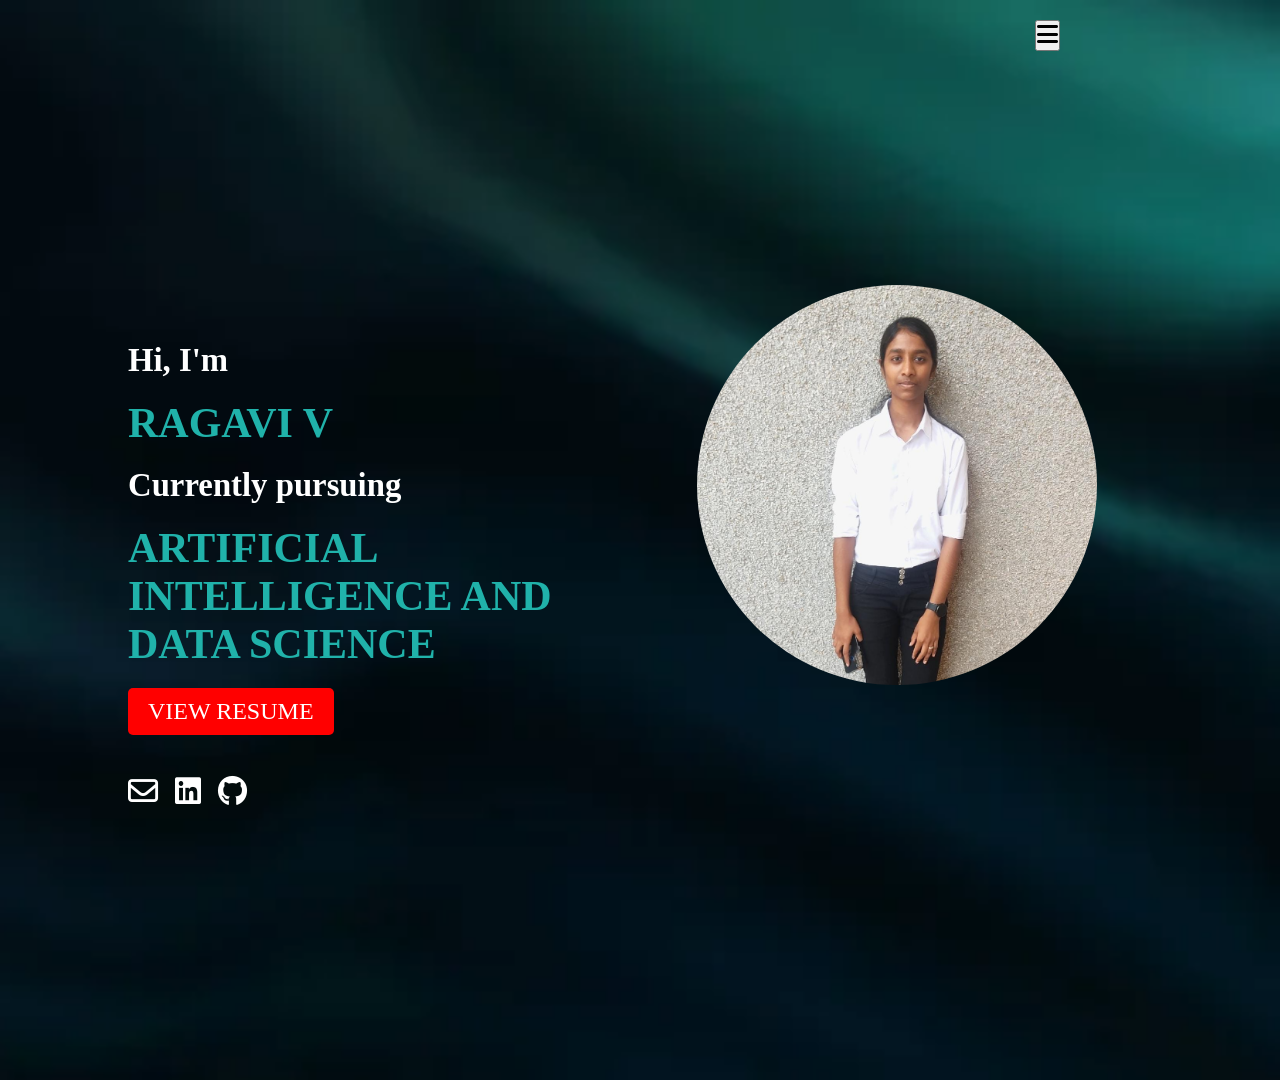
<file: index.html>
<!DOCTYPE html>
<html lang="en">
<head>
    <meta charset="UTF-8">
    <meta http-equiv="X-UA-Compatible" content="IE=edge">
    <meta name="viewport" content="width=device-width, initial-scale=1.0">
    <title>Portfolio</title>
    <!-- Link to Font Awesome CSS -->
    <link rel="stylesheet" href="https://cdnjs.cloudflare.com/ajax/libs/font-awesome/6.0.0-beta3/css/all.min.css">
    <!-- Link to your custom stylesheet -->
    <link rel="stylesheet" href="stylesheet.css">
</head>
<body>
    <header class="header">
        <div class="spacer"></div>
        <nav class="navbar">
            <div class="dropdown">
                <button class="dropbtn">
                    <i class="fas fa-bars"></i> <!-- Menu icon -->
                </button>
                <div class="dropdown-content">
                    <a href="index.html">HOME</a>
                       <a href="ABOUT.html">ABOUT</a>
                       <a href="EDUCATION.html">EDUCATION</a>
                       <a href="INTERNSHIP.html">INTERNSHIP</a>
                       <a href="SKILLS.html">SKILLS</a>
                       <a href="PROJECTS.html">PROJECTS</a>
                       <a href="CERTIFICATIONS.html">CERTIFICATIONS</a>
                       <a href="CONTACT.html">CONTACT</a>
              
                </div>
            </div>
        </nav>
    </header>
    <section class="home">
        <div class="home-content">
            <div class="text-content">
                <h3>Hi, I'm</h3>
                <div class="spacer"></div>
                <h1 class="blue-text">RAGAVI V</h1>
                <div class="spacer"></div>
                <h3>  Currently pursuing </h3>
                <div class="spacer"></div>
                <h1 class="blue-text">ARTIFICIAL INTELLIGENCE AND DATA SCIENCE</h1>
                <div class="spacer"></div>
                <a href="RAGAVI V .pdf"><button class="explore-cv-button">VIEW RESUME</button></a>
                <div class="spacer"></div>
                <div class="social-icons">
                    <a href="https://mail.google.com" class="gmail"><i class="far fa-envelope"></i></a>
                    
                    <a href="https://www.linkedin.com/in/ragavi-v-731414226/" class="linkedin"><i class="fab fa-linkedin"></i></a>
                    <a href="https://github.com/ragavi242004" class="github"><i class="fab fa-github"></i></a>
                </div>
            </div>
            <div class="photo-container">
                <div class="circle-frame">
                    <img src="resumephoto7.jpeg" alt="Your Photo" class="profile-photo">
                </div>
            </div>
        </div>
    </section>
    <!-- Link to your custom JavaScript file -->
    <script src="script.js"></script>
</body>
</html>
</file>
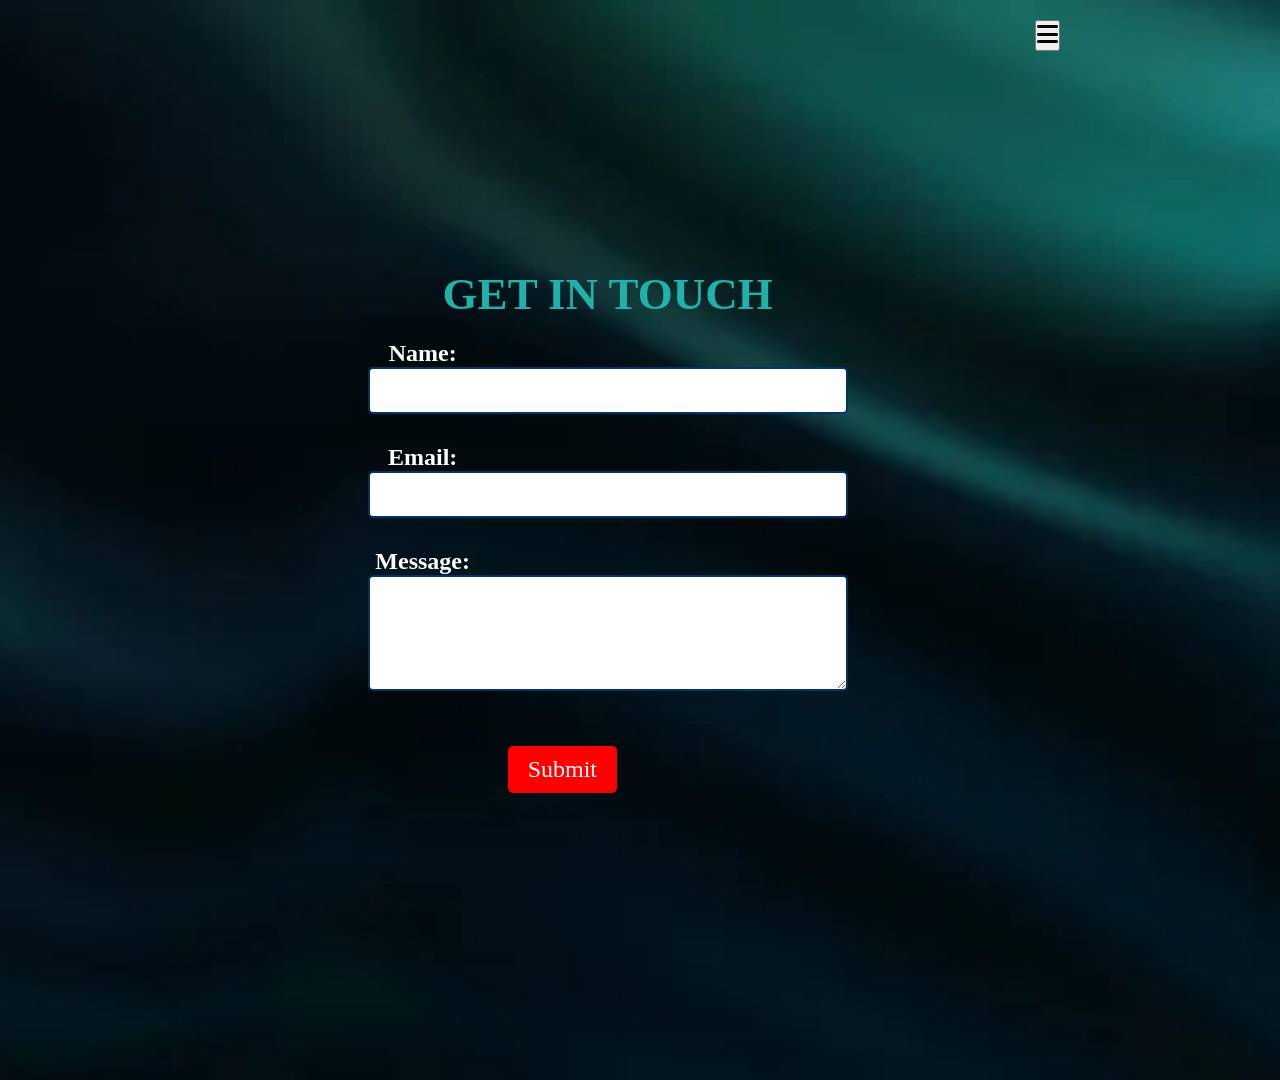
<file: CONTACT.html>
<!DOCTYPE html>
<html lang="en">
<head>
    <meta charset="UTF-8">
    <meta http-equiv="X-UA-Compatible" content="IE=edge">
    <meta name="viewport" content="width=device-width, initial-scale=1.0">
    <title>Contact</title>
    <!-- Link to Font Awesome CSS -->
    <link rel="stylesheet" href="https://cdnjs.cloudflare.com/ajax/libs/font-awesome/6.0.0-beta3/css/all.min.css">
    <!-- Link to your custom stylesheet -->
    <link rel="stylesheet" href="stylesheet.css">
    <style>
        body {
           
            background-size: cover;
            color: #000; /* Black color */
            font-size: 18px; /* Set font size */
        }

        h1 {
            color: lightseagreen; /* Dark blue color */
            font-size: 45px; /* Font size 45 */
            text-align: center; /* Center align the heading */
            margin-bottom: 20px; /* Add some bottom margin */
            margin-top: -90px; /* Adjust vertical alignment */
            opacity: 0; /* Hide initially */
            animation: slideInHeading 0.5s ease forwards; /* Add animation */
        }

        .input-field {
            margin-bottom: 30px; /* Add some bottom margin */
            opacity: 0; /* Hide initially */
            animation: slideInInput 0.5s ease forwards; /* Add animation */
            text-align: center; /* Center align the input field */
        }

        .input-field label {
            font-size: 24px; /* Set font size */
            font-weight: bold; /* Make the label bold */
            color: white; /* Dark blue color */
            margin-top: -20px; /* Adjust vertical alignment */
            margin-left: -370px; /* Move the label to the right */
        }

        .input-field input, .input-field textarea {
            width: 50%; /* Set input width to 100% */
            padding: 10px; /* Add some padding */
            font-size: 20px; /* Set font size */
            border: 2px solid #003366; /* Dark blue color */
            border-radius: 5px;
            margin: 0 auto; /* Center align the input field */
        }

        .submit-button {
            background-color: #FF0000; /* Red color */
            color: #FFFFFF; /* White color */
            font-size: 24px; /* Set font size */
            padding: 10px 20px; /* Add padding */
            border: none; /* Remove border */
            border-radius: 5px;
            cursor: pointer; /* Add pointer cursor on hover */
            margin-top: 20px; /* Add some top margin */
            margin-left: calc(50% - 100px); /* Center align the button */
            opacity: 0; /* Hide initially */
            margin-right: 950px; 
            animation: slideInButton 0.5s ease forwards; /* Add animation */
        }

        .submit-button:hover {
            background-color: #CC0000; /* Darker shade of red on hover */
        }

        @keyframes slideInHeading {
            from {
                opacity: 0;
                transform: translateY(-50px);
            }
            to {
                opacity: 1;
                transform: translateY(0);
            }
        }

        @keyframes slideInInput {
            from {
                opacity: 0;
                transform: translateY(-50px);
            }
            to {
                opacity: 1;
                transform: translateY(0);
            }
        }

        @keyframes slideInButton {
            from {
                opacity: 0;
                transform: translateY(-50px);
            }
            to {
                opacity: 1;
                transform: translateY(0);
            }
        }
    </style>
</head>
<body>
    <header class="header">
        <div class="spacer"></div>
       
        <nav class="navbar">
            <div class="dropdown">
                <button class="dropbtn">
                    <i class="fas fa-bars"></i> <!-- Menu icon -->
                </button>
                <div class="dropdown-content">
                    <a href="index.html">HOME</a>
                    <a href="ABOUT.html">ABOUT</a>
                    <a href="EDUCATION.html">EDUCATION</a>
                    <a href="INTERNSHIP.html">INTERNSHIP</a>
                    <a href="SKILLS.html">SKILLS</a>
                    <a href="PROJECTS.html">PROJECTS</a>
                    <a href="CERTIFICATIONS.html">CERTIFICATIONS</a>
                    <a href="CONTACT.html">CONTACT</a>
                </div>
            </div>
        </nav>
    </header>
    <section class="home">
        <div class="container">
            <h1>GET IN TOUCH</h1>
            <form action="submit_form.php" method="POST" style="text-align: center;"> <!-- Center align the form -->
                <div class="input-field" style="animation-delay: 0.5s;"> <!-- Delay first input field animation -->
                    <label for="name">Name:</label><br>
                    <input type="text" id="name" name="name">
                </div>
                <div class="input-field" style="animation-delay: 1s;"> <!-- Delay second input field animation -->
                    <label for="email">Email:</label><br>
                    <input type="email" id="email" name="email">
                </div>
                <div class="input-field" style="animation-delay: 1.5s;"> <!-- Delay third input field animation -->
                    <label for="message">Message:</label><br>
                    <textarea id="message" name="message" rows="4"></textarea>
                </div>
                <button type="submit" class="submit-button" style="animation-delay: 2s;">Submit</button> <!-- Delay button animation -->
            </form>
        </div>
    </section>
    <!-- Link to your custom JavaScript file -->
    <script src="script.js"></script>
</body>
</html>
</file>
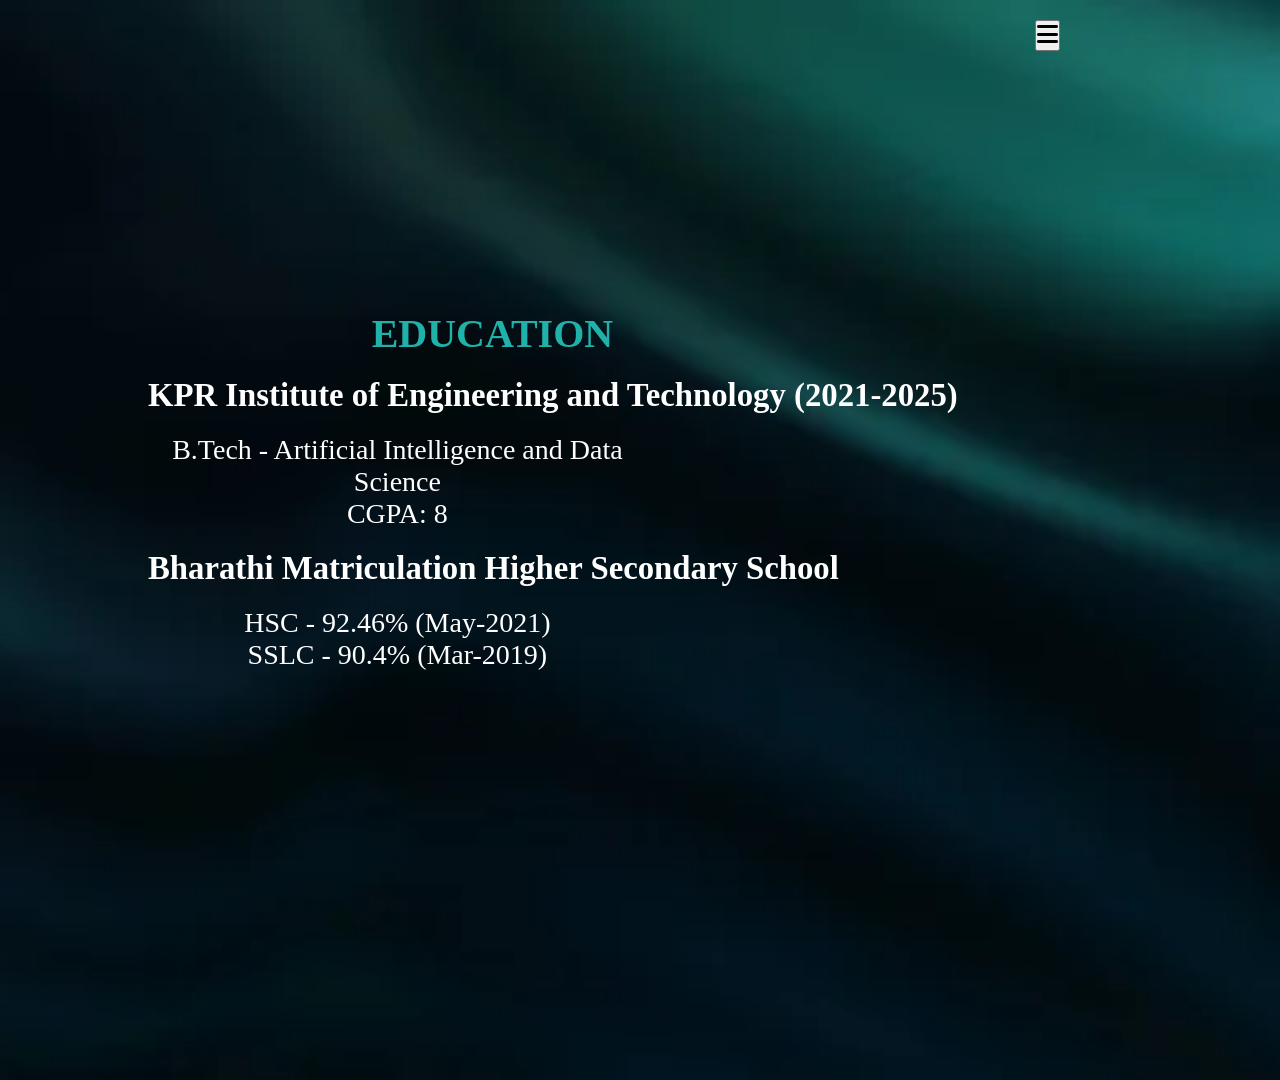
<file: EDUCATION.html>
<!DOCTYPE html>
<html lang="en">
<head>
    <meta charset="UTF-8">
    <meta http-equiv="X-UA-Compatible" content="IE=edge">
    <meta name="viewport" content="width=device-width, initial-scale=1.0">
    <title>Education</title>
    <!-- Link to Font Awesome CSS -->
    <link rel="stylesheet" href="https://cdnjs.cloudflare.com/ajax/libs/font-awesome/6.0.0-beta3/css/all.min.css">
    <!-- Link to your custom stylesheet -->
    <link rel="stylesheet" href="stylesheet.css">
    <style>
        body {
            background-color: #f0f0f0;
            font-family: Arial, sans-serif;
            color: #333;
            padding: 0;
            margin: 0;
        }
        
        .container {
            max-width: 800px;
            margin: 0 auto;
            padding: 20px;
        }

        .education-title {
            color: lightseagreen; /* Dark blue color */
            text-align: center; /* Center align the text */
            font-size: 40px; /* Adjust font size */
            margin-bottom: 0px; /* Change this value to adjust the space below the education title */
            margin-top: -150px; /* Change this value to adjust the space above the education title */
            margin-right: -190px; 
        }
        
        .education-item {
            margin-bottom: 20px;
        }
        
        .education-item h3 {
            color: white; /* Black color */
            text-align: left;
            font-weight: bold; /* Make the title bold */
            margin-bottom: 20px;
            margin-right: -550px;
            white-space: nowrap; /* Prevent line break */
        }
        
        .education-item p {
            text-align: center;
          
            margin: 0px 0;
            color: white; /* Black color */
        }

        .education-item:last-child {
            margin-bottom: 0; /* Remove margin from last education item */
            
        }
    </style>
</head>
<body>
    <header class="header">
        <div class="spacer"></div>
       
        <nav class="navbar">
            <div class="dropdown">
                <button class="dropbtn">
                    <i class="fas fa-bars"></i> <!-- Menu icon -->
                </button>
                <div class="dropdown-content">
                    <a href="index.html">HOME</a>
                    <a href="ABOUT.html">ABOUT</a>
                       <a href="EDUCATION.html">EDUCATION</a>
                       <a href="INTERNSHIP.html">INTERNSHIP</a>
                       <a href="SKILLS.html">SKILLS</a>
                       <a href="PROJECTS.html">PROJECTS</a>
                       <a href="CERTIFICATIONS.html">CERTIFICATIONS</a>
                       <a href="CONTACT.html">CONTACT</a>
              
                </div>
            </div>
        </nav>
    </header>
    <section class="home">
        <div class="home-content">
            <div class="text-container">
                <div class="text-content">
                    <h1 class="education-title">EDUCATION</h1>
                    <div class="container">
                        <div class="education-item">
                            <h3>KPR Institute of Engineering and Technology (2021-2025)</h3>
                           
                            <p>B.Tech - Artificial Intelligence and Data Science</p>
                            <p>CGPA: 8</p>
                        </div>
                        <div class="education-item">
                            <h3>Bharathi Matriculation Higher Secondary School</h3>
                            <p>HSC - 92.46% (May-2021)</p>
                            <p>SSLC - 90.4% (Mar-2019)</p>
                        </div>
                    </div>
                </div>
            </div>
            <div class="photo-container">
            </div>
        </div>
    </section>
    <!-- Link to your custom JavaScript file -->
    <script src="script.js"></script>
</body>
</html>
</file>
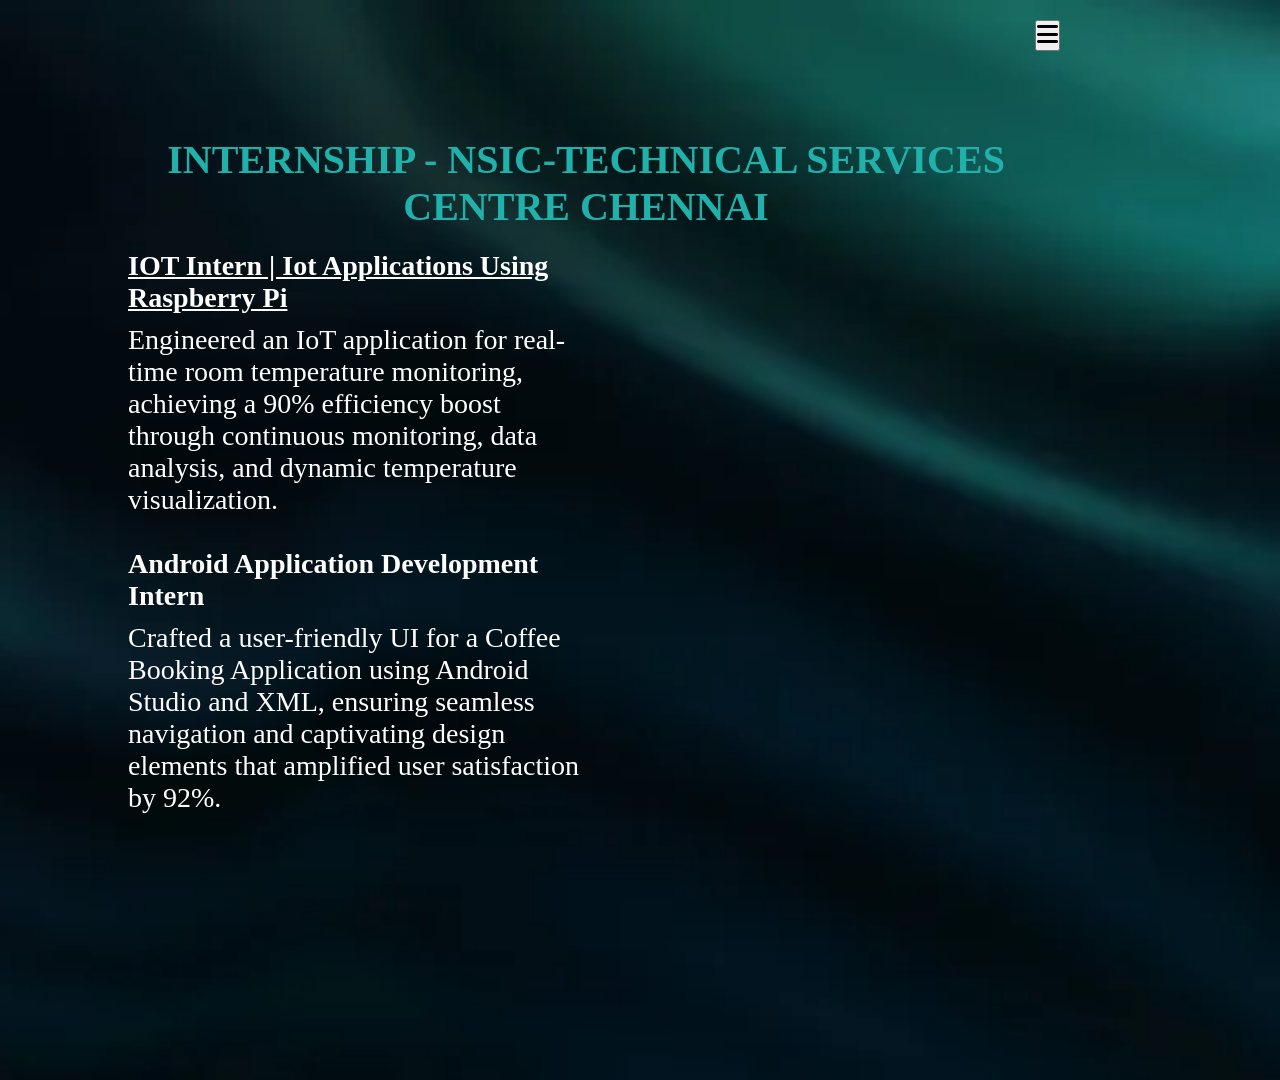
<file: INTERNSHIP.html>
<!DOCTYPE html>
<html lang="en">
<head>
    <meta charset="UTF-8">
    <meta http-equiv="X-UA-Compatible" content="IE=edge">
    <meta name="viewport" content="width=device-width, initial-scale=1.0">
    <title>About</title>
    <!-- Link to Font Awesome CSS -->
    <link rel="stylesheet" href="https://cdnjs.cloudflare.com/ajax/libs/font-awesome/6.0.0-beta3/css/all.min.css">
    <!-- Link to your custom stylesheet -->
    <link rel="stylesheet" href="stylesheet.css">
    <style>
        body {
            
            background-size: cover;
            color: #000; /* Black color */
            font-size: 18px; /* Set font size */
        }

        h3 {
            font-size: inherit; /* Inherit font size from body */
        }

        .text-container {
            max-width: 750px; /* Adjust as needed */
            margin: 0 auto; /* Center align the container */
            padding: 0 0px; /* Add padding to the container */
            margin-right: 250px; /* Move the text slightly to the left */
            margin-top: -100px; /* Adjust this value to move the text up */
        }

        .about-text {
            text-align: center; /* Center align the text */
            font-size: 40px; /* Adjust font size */
            margin-bottom: 20px;
            margin-top: -100px; /* Add some bottom margin */
        }

        /* Add margin-top to the <p> tag */
        .text-content p {
            margin-top: 10px; /* Adjust as needed */
        }

        /* Style for link */
        .about-text a {
            color: white; /* Black color */
            text-decoration: none; /* Remove underline */
        }

        /* Change color of link on hover */
        .about-text a:hover {
            color: red; /* Red color on hover */
        }

        /* Dark blue color for internship text */
        .internship-text {
            color: lightseagreen; /* Dark blue color */
            text-align:center; 
            margin-right: -450px;       }

        /* Black color for Iot Applications text */
        .iot-text {
            color: white; /* Black color */
            
        }
    </style>
</head>
<body>
    <header class="header">
        <div class="spacer"></div>
       
        <nav class="navbar">
            <div class="dropdown">
                <button class="dropbtn">
                    <i class="fas fa-bars"></i> <!-- Menu icon -->
                </button>
                <div class="dropdown-content">
                    <a href="index.html">HOME</a>
                    <a href="ABOUT.html">ABOUT</a>
                       <a href="EDUCATION.html">EDUCATION</a>
                       <a href="INTERNSHIP.html">INTERNSHIP</a>
                       <a href="SKILLS.html">SKILLS</a>
                       <a href="PROJECTS.html">PROJECTS</a>
                       <a href="CERTIFICATIONS.html">CERTIFICATIONS</a>
                       <a href="CONTACT.html">CONTACT</a>
              
                </div>
            </div>
        </nav>
    </header>
    <section class="home">
        <div class="home-content">
            
            <div class="text-container">
                
                <div class="text-content">
                    <h1 class="about-text internship-text" >INTERNSHIP - NSIC-TECHNICAL SERVICES CENTRE CHENNAI</h1>
                    <h3><a href="https://thingspeak.com/channels/public?username=mwa0000030440870" target="_blank" style="color: white;">IOT Intern | Iot Applications Using Raspberry Pi</a></h3>
                    <p>Engineered an IoT application for real-time room temperature monitoring,
achieving a 90% efficiency boost through continuous monitoring, data
analysis, and dynamic temperature visualization.
                        </p><br>
                    <h3>Android Application Development Intern</h3>
                    <p style="margin-top: 10px;">Crafted a user-friendly UI for a Coffee Booking Application using Android
Studio and XML, ensuring seamless navigation and captivating design
elements that amplified user satisfaction by 92%.
</p>
                </div>
            </div>
            <div class="photo-container">
            </div>
        </div>
    </section>
    <!-- Link to your custom JavaScript file -->
    <script src="script.js"></script>
</body>
</html>
</file>
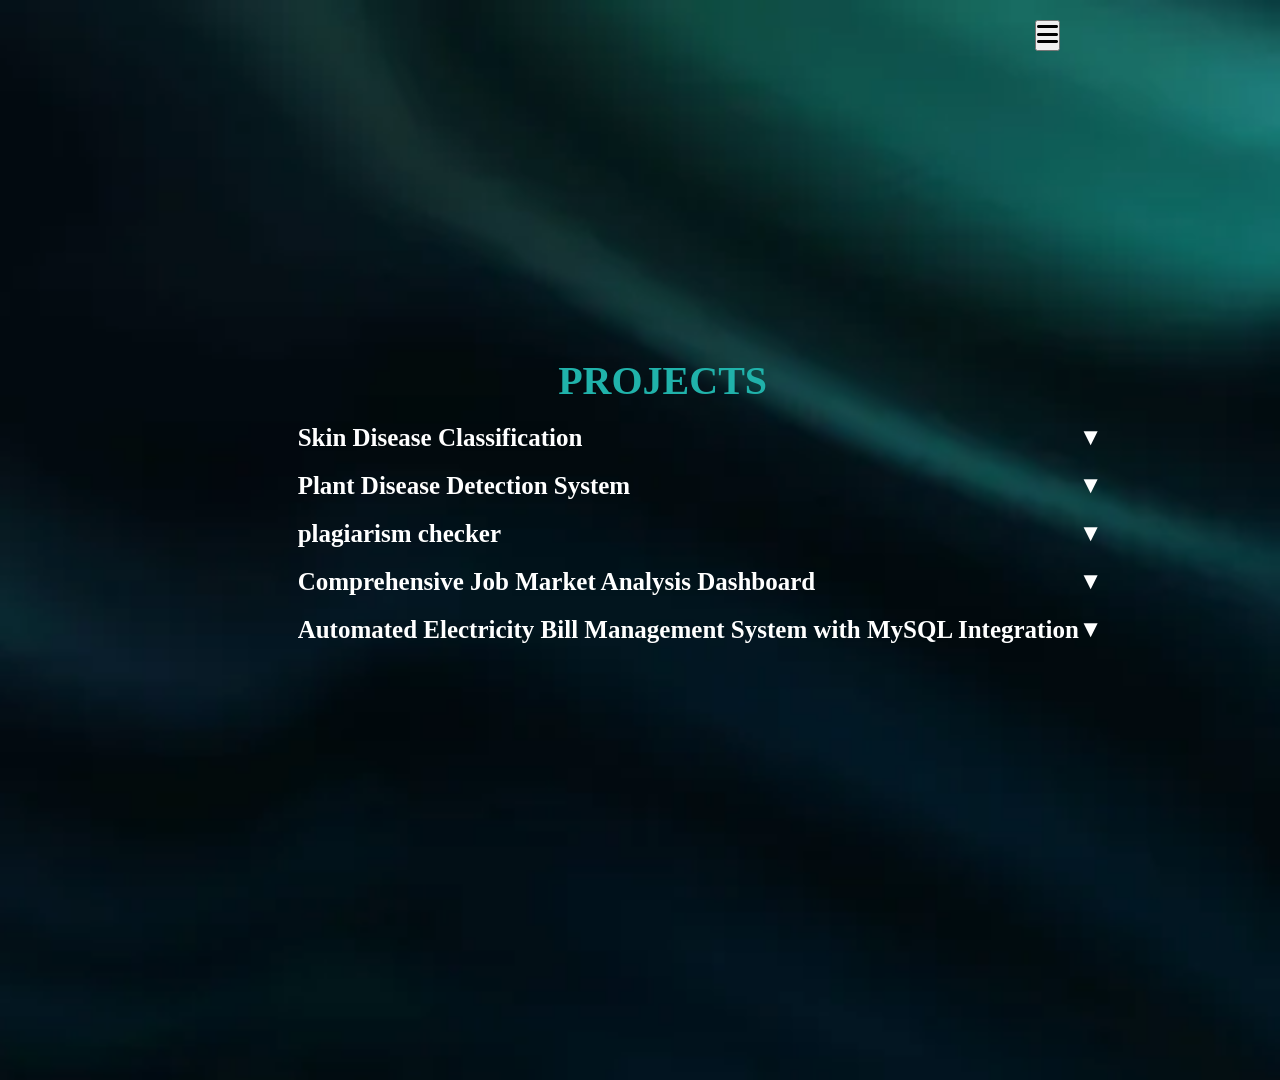
<file: PROJECTS.html>
<!DOCTYPE html>
<html lang="en">
<head>
    <meta charset="UTF-8">
    <meta http-equiv="X-UA-Compatible" content="IE=edge">
    <meta name="viewport" content="width=device-width, initial-scale=1.0">
    <title>Projects</title>
    <!-- Link to Font Awesome CSS -->
    <link rel="stylesheet" href="https://cdnjs.cloudflare.com/ajax/libs/font-awesome/6.0.0-beta3/css/all.min.css">
    <!-- Link to your custom stylesheet -->
    <link rel="stylesheet" href="stylesheet.css">
    <style>
        body {
            
            background-size: cover;
            color: #000; /* Black color */
            font-size: 18px; /* Set font size */
        }

        .container {
            max-width: 800px;
            margin: 0 auto;
            padding: 20px;
            
        }

        .project {
            margin-top: 20px;
            font-size: 45px;
            margin-right: -250px;
           
        }

        .project-title {
            color: white; /* Black color */
            font-size: 25px;
            margin-bottom: 20px; /* Added margin-bottom */
            display: flex;
            justify-content: space-between; /* Align button to the right */
            align-items: center; /* Center-align vertically */
            margin-right: -100px; /* Move project titles to the left */
        }

        .project-description {
            display: none; /* Hide project descriptions by default */
            margin-bottom: 0px;
            font-size: 25px;
            max-width: 700px;
            color: lightgray;
            margin-right: -100px;
        }

        .about-text {
            color: lightseagreen; /* Dark blue color */
            font-size: 40px;
            margin-top: -130px;
            margin-right: -250px;
            text-align: center; /* Center align the projects heading */
        }

        .view-button {
            color: white; /* Dark blue color */
            font-size: 24px;
            cursor: pointer;
            margin-right:25px;
            
        }
    </style>
</head>
<body>
    <header class="header">
        <div class="spacer"></div>
        <nav class="navbar">
            <div class="dropdown">
                <button class="dropbtn">
                    <i class="fas fa-bars"></i> <!-- Menu icon -->
                </button>
                <div class="dropdown-content">
                    <a href="index.html">HOME</a>
                    <a href="ABOUT.html">ABOUT</a>
                    <a href="EDUCATION.html">EDUCATION</a>
                    <a href="INTERNSHIP.html">INTERNSHIP</a>
                    <a href="SKILLS.html">SKILLS</a>
                    <a href="PROJECTS.html">PROJECTS</a>
                    <a href="CERTIFICATIONS.html">CERTIFICATIONS</a>
                    <a href="CONTACT.html">CONTACT</a>
                </div>
            </div>
        </nav>
    </header>
    <section class="home">
        <div class="home-content">
            <div class="container">
                <h1 class="about-text">PROJECTS</h1>
                <div class="project">
                    <h3 class="project-title">Skin Disease Classification
                        <span class="view-button" onclick="toggleDescription(1)">&#9660;</span></h3>
                    <p class="project-description">Utilized a convolutional neural network (CNN) architecture with the Sequential API in Keras to
                        effectively capture intricate patterns in dermatology images, enhancing the accuracy of skin
                        disease classification.<br><br>
                        Achieved high performance on the classification task, validated by rigorous testing on a separate
                        dataset,thereby demonstrating the model's potential in aiding early diagnosis and treatment
                        recommendations for various skin conditions.
                        .</p>
                </div>
                <div class="project">
                    <h3 class="project-title">Plant Disease Detection System
                        <span class="view-button" onclick="toggleDescription(2)">&#9660;</span></h3>
                    <p class="project-description">Integrated pre-trained Convolutional Neural Networks (CNNs) for image classification tasks,
                        specifically tailored for analyzing and classifying plant diseases based on visual features
                        extracted from images.<br><br>
                        Developed a user-friendly interface enabling users to upload plant images for automated disease
                        diagnosis.
                        </p>
                </div>
                <div class="project">
                    <h3 class="project-title">plagiarism checker<span class="view-button" onclick="toggleDescription(3)">&#9660;</span></h3>
                    <p class="project-description">Designed a robust plagiarism checker tool using Python and Natural Language Processing (NLP)
                        techniques to compare input text against an extensive database of documents.<br><br>
                        Utilized advanced algorithms, including cosine similarity and fingerprinting, to detect and
                        highlight matching or similar phrases.<br><br>

                        Key features include an intuitive interface built with Flask for easy text submission, real-time
                        comparison results, and user-friendly reports that facilitate quick and accurate evaluation of
                        text originality.
                        </p>
                </div>
                <div class="project">
                    <h3 class="project-title">Comprehensive Job Market Analysis Dashboard
<span class="view-button" onclick="toggleDescription(4)">&#9660;</span></h3>
                    <p class="project-description">Imported and integrated job market data from various sources using Power BI’s data connectors.
                        Cleaned and transformed the data with Power Query Editor for accuracy and consistency.<br><br>
                        Created interactive dashboards with visualizations like bar charts, line graphs, pie charts, and
                        maps. Displayed key metrics and implemented slicers and filters for dynamic exploration by
                        industry, location, job type, and company size.
                        </p>
                </div>
                <div class="project">
                    <h3 class="project-title">Automated Electricity Bill Management System with MySQL Integration
                        <span class="view-button" onclick="toggleDescription(5)">&#9660;</span></h3>
                    <p class="project-description">Utilized MySQL to design and implement a relational database for storing consumer records,
                        billing details, payment history, and consumption data.<br><br>
                        Implemented automated billing processes to calculate electricity bills based on consumption
                        data.
                        </p>
                </div>
            </div>
        </div>
    </section>
    <script>
        function toggleDescription(projectNum) {
            var description = document.querySelectorAll(".project-description")[projectNum - 1];
            if (description.style.display === "none") {
                description.style.display = "block";
            } else {
                description.style.display = "none";
            }
        }
    </script>
</body>
</html>
</file>
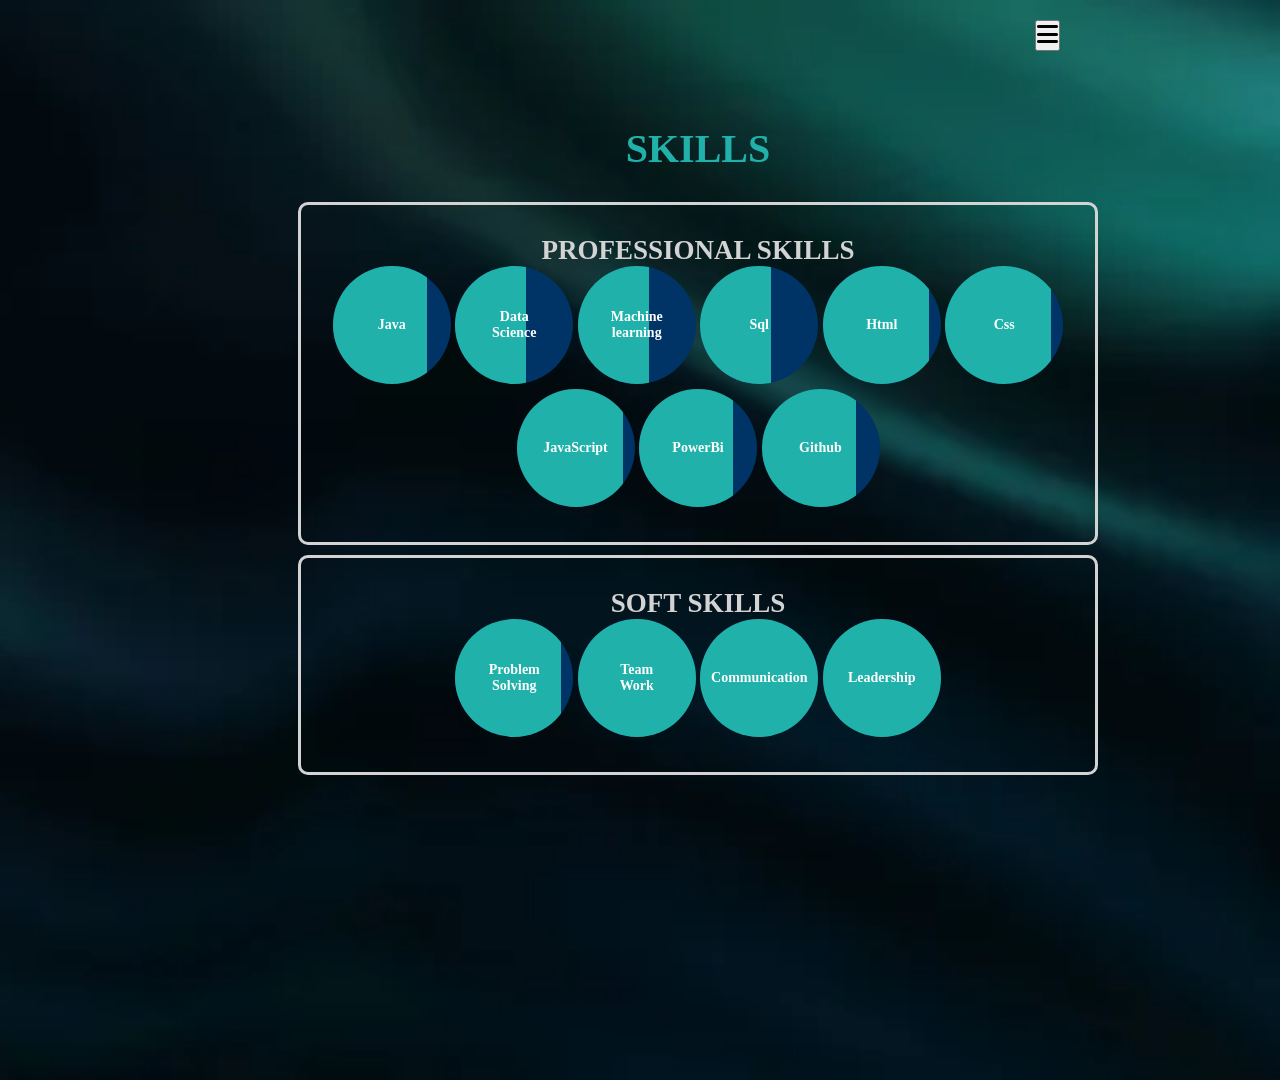
<file: SKILLS.html>
<!DOCTYPE html>
<html lang="en">
<head>
    <meta charset="UTF-8">
    <meta http-equiv="X-UA-Compatible" content="IE=edge">
    <meta name="viewport" content="width=device-width, initial-scale=1.0">
    <title>Skills</title>
    <!-- Link to Font Awesome CSS -->
    <link rel="stylesheet" href="https://cdnjs.cloudflare.com/ajax/libs/font-awesome/6.0.0-beta3/css/all.min.css">
    <!-- Link to your custom stylesheet -->
    <link rel="stylesheet" href="stylesheet.css">
    <style>
        body {
            
            background-size: cover;
            color: lightgrey; /* Black color */
            font-size: 18px; /* Set font size */
        }

        .container {
            display: flex;
            flex-direction: column;
            justify-content: left; /* Align items to the left */
            align-items: center;
            height: 100vh;
        }
        

        .skills-text {
            color: lightseagreen; /* Dark blue color */
            font-size: 40px;
            margin-left: 170px; 
            margin-bottom: 20px;
        }

        .box {
            width: 800px;
            padding: 30px;
            border: 3px solid lightgray; /* Dark blue color */
            border-radius: 10px;
            text-align: center;
            margin-left: 170px; 
            margin-top: 10px; /* Adjust this value to move the box upwards */
        }

        .circle {
            display: inline-block;
            width: 118px; /* Adjust circle size */
            height: 118px; /* Adjust circle size */
            background-color: #003366; /* Dark blue color */
            border-radius: 50%;
            margin: 0px; /* Adjust spacing between circles */
            position: relative;
            overflow: hidden;
        }

        .circle-fill {
            position: absolute;
            width: 0; /* Initial width set to 0 for animation */
            height: 100%;
            background-color:lightseagreen; /* Red color */
            animation: fillAnimation 2s ease forwards;
        }

        @keyframes fillAnimation {
            from { width: 0; }
        }

        .circle-text {
            position: absolute;
            top: 50%;
            left: 50%;
            transform: translate(-50%, -50%);
            color: white; /* White color */
            font-size: 14px;
            text-align: center;
            z-index: 2;
        }

        .circle-text span {
            font-weight: bold;
            color: white; /* White color */
        }

        .box:last-child {
            margin-bottom: 0; /* Remove margin from last box */
        }

        .sub-box {
            width: calc(25% - 20px); /* Adjust box width */
            padding: 10px;
            border: 1px solid #003366; /* Dark blue color */
            border-radius: 5px;
            margin: 10px;
        }
    </style>
</head>
<body>
    <header class="header">
        <div class="spacer"></div>
        <nav class="navbar">
            <div class="dropdown">
                <button class="dropbtn">
                    <i class="fas fa-bars"></i> <!-- Menu icon -->
                </button>
                <div class="dropdown-content">
                    <a href="index.html">HOME</a>
                    <a href="ABOUT.html">ABOUT</a>
                       <a href="EDUCATION.html">EDUCATION</a>
                       <a href="INTERNSHIP.html">INTERNSHIP</a>
                       <a href="SKILLS.html">SKILLS</a>
                       <a href="PROJECTS.html">PROJECTS</a>
                       <a href="CERTIFICATIONS.html">CERTIFICATIONS</a>
                       <a href="CONTACT.html">CONTACT</a>
              
                </div>
            </div>
        </nav>
    </header>
    <section class="home">
        <div class="home-content">
            <div class="container">
                <h1 class="skills-text">SKILLS</h1>
                <div class="box">
                    <h2>PROFESSIONAL SKILLS</h2>
                    <div class="circle">
                        <div class="circle-fill" style="width: 80%;"></div>
                        <div class="circle-text">
                            <span>Java</span>
                        </div>
                    </div>
                    <div class="circle">
                        <div class="circle-fill" style="width: 60%;"></div>
                        <div class="circle-text">
                            <span>Data Science </span>
                        </div>
                    </div>
                    <div class="circle">
                        <div class="circle-fill" style="width: 60%;"></div>
                        <div class="circle-text">
                            <span>Machine learning </span>
                        </div>
                        
                    </div>
                    <div class="circle">
                        <div class="circle-fill" style="width: 60%;"></div>
                        <div class="circle-text">
                            <span>Sql</span>
                        </div>
                        
                    </div>
                    <div class="circle">
                        <div class="circle-fill" style="width: 90%;"></div>
                        <div class="circle-text">
                            <span>Html</span>
                        </div>
                    </div>
                    <div class="circle">
                        <div class="circle-fill" style="width: 90%;"></div>
                        <div class="circle-text">
                            <span>Css</span>
                        </div>
                    </div>
                    <div class="circle">
                        <div class="circle-fill" style="width: 90%;"></div>
                        <div class="circle-text">
                            <span>JavaScript</span>
                        </div>
                    </div>
                    <div class="circle">
                        <div class="circle-fill" style="width: 80%;"></div>
                        <div class="circle-text">
                            <span>PowerBi</span>
                        </div>
                    </div>
                    <div class="circle">
                        <div class="circle-fill" style="width: 80%;"></div>
                        <div class="circle-text">
                            <span>Github</span>
                        </div>
                    </div>
                </div>
                <div class="box">
                    <h2>SOFT SKILLS</h2>
                    <div class="circle">
                        <div class="circle-fill" style="width: 90%;"></div>
                        <div class="circle-text">
                            <span>Problem Solving</span>
                        </div>
                    </div>
                    <div class="circle">
                        <div class="circle-fill" style="width: 100%;"></div>
                        <div class="circle-text">
                            <span>Team Work</span>
                        </div>
                    </div>
                    <div class="circle">
                        <div class="circle-fill" style="width: 100%;"></div>
                        <div class="circle-text">
                            <span>Communication</span>
                        </div>
                    </div>
                    <div class="circle">
                        <div class="circle-fill" style="width: 100%;"></div>
                        <div class="circle-text">
                            <span>Leadership</span>
                        </div>
                    </div>
                </div>
            </div>
        </div>
    </section>
    <!-- Link to your custom JavaScript file -->
    <script src="script.js"></script>
</body>
</html>
</file>
<file: stylesheet.css>
/* Reset CSS */
* {
    margin: 0;
    padding: 0;
    box-sizing: border-box;
    font-family: 'Times New Roman', Times, serif; /* Apply Times New Roman font */
}

/* Body Styles */
body {
    color: #000000; /* Set default text color to black */
    overflow-x: hidden; /* Hide horizontal scrollbar */
    font-size: 18px;
    font-family: "Vibur", sans-serif;
    background-color: #010a01;
}

/* Header Styles */
.header {
    position: fixed;
    top: 0;
    left: 0;
    width: 100%;
    padding: 20px;
    background: transparent;
    display: flex;
    justify-content: space-between;
    align-items: center;
    z-index: 100;
    animation: slideIn 1.5s ease forwards; /* Animation for header */
    opacity: 0;
}

/* Logo Styles */
.logo {
    font-size: 30px; /* Increased font size */
    color: white; /* Set logo text color to black */
    text-decoration: none;
    font-weight: bold; /* Make the text bold */
    position: absolute; /* Position the text absolutely */
    top: 20px; /* Adjust top position */
    left: 100px; /* Adjust left position */
}

/* Dropdown menu button */
.dropbtn {
    font-size: 24px;
    cursor: pointer;
    color: black; /* Set button text color to black */
    margin-right: 200px;
}

/* Dropdown container */
.dropdown {
    position: relative;
    display: inline-block;
}

/* Dropdown content */
.dropdown-content {
    display: none;
    position: absolute;
    min-width: 160px;
    box-shadow: 0px 8px 16px 0px rgba(0, 0, 0, 0.2);
    z-index: 1;
}

/* Links in the dropdown */
.dropdown-content a {
    color: white;
    padding: 12px 16px;
    text-decoration: none;
    display: block;
}

/* Change color of links on hover */
.dropdown-content a:hover {
    background-color: rgba(99, 154, 134, 0.9); /* Transparent white */
}

/* Show the dropdown menu on hover */
.dropdown:hover .dropdown-content {
    display: block;
}

/* Navbar Styles */
.navbar {
    font-size: 25px;
    color: black; /* Set menu button color to black */
    text-decoration: none;
    font-weight: 500;
    margin-left: 35px;
    transition: 0.3s;
}

/* Animation Keyframes */
@keyframes slideIn {
    0% {
        opacity: 0;
        transform: translateY(-100px);
    }
    100% {
        opacity: 1;
        transform: translateY(0);
    }
}

/* Home Section Styles */
.home {
    position: relative;
    width: 100%;
    height: 120vh;
    background: url('depositphotos_344328296-stock-photo-abstract-background-curved-lines-colorful.jpg') no-repeat;
    background-size: cover;
    background-position: right center; /* Adjusted background position */
    display: flex;
    align-items: center;
    padding: 70px 10% 0;
}

/* Spacer Styles */
.spacer {
    height: 20px; /* Adjust height as needed */
}

/* Home Content Styles */
.home-content {
    display: flex;
    justify-content: space-between;
    align-items: center;
    width: 80%; /* Adjust width as needed */
    animation: slideIn 1.5s ease forwards; /* Animation for home content */
}

/* Text Content Styles */
.text-content {
    color:white; /* Set text color to black */
    font-size: 28px;
    font-family: "Harlow Solid Italic", sans-serif; /* Change font family */
}

/* Blue Text Styles */
.blue-text {
    color: lightseagreen; /* Dark blue color */
}

/* Explore CV Button Styles */
.explore-cv-button {
    font-size: 24px; /* Increase font size */
    color: white; /* Set text color to white */
    background-color: red; /* Set button background color to red */
    padding: 10px 20px; /* Add padding */
    border: none; /* Remove border */
    border-radius: 5px; /* Add border radius */
    cursor: pointer; /* Add pointer cursor */
    text-decoration: none; /* Remove default link underline */
    transition: background-color 0.3s; /* Add transition */
}

/* Explore CV Button Hover Styles */
.explore-cv-button:hover {
    background-color: darkred; /* Change button background color on hover */
}

/* Social Icons Styles */
.social-icons {
    margin-top: 20px;
}

.social-icons a {
    color: white; /* Change icon color to black */
    font-size: 30px;
    margin-right: 10px;
    text-decoration: none;
    font-weight: bold; /* Make the text bold */
    transition: color 0.3s; /* Add transition for smooth color change */
}

/* WhatsApp Hover Styles */
.social-icons a.whatsapp:hover {
    color: #25D366; /* WhatsApp green color */
}

/* LinkedIn Hover Styles */
.social-icons a.linkedin:hover {
    color: #0077b5; /* LinkedIn dark blue color */
}

/* GitHub Hover Styles */
.social-icons a.github:hover {
    color: #000000; /* GitHub black color */
}

/* Photo Container Styles */
.photo-container {
    width: 250px; /* Adjust width as needed */
    height: auto; /* Set height to auto to maintain aspect ratio */
    margin-left: 50px; /* Push the container to the right */
    margin-top: -180px;
}

/* Circle Frame Styles */
.circle-frame {
    width: 400px; /* Set width of the circle frame */
    height: 400px; /* Set height of the circle frame */
    border-radius: 50%; /* Create a circular frame */
    overflow: hidden; /* Hide overflow */
}

/* Profile Photo Styles */
.profile-photo {
    width: 100%; /* Make the image fill the container */
    height: 100%; /* Make the image fill the container */
    object-fit: cover; /* Maintain aspect ratio and fill the container */
}

/* Gmail Button Styles */
.gmail-button {
    font-size: 24px; /* Increase font size */
    color: white; /* Set text color to white */
    background-color: red; /* Set button background color to red */
    padding: 10px 20px; /* Add padding */
    border: none; /* Remove border */
    border-radius: 5px; /* Add border radius */
    cursor: pointer; /* Add pointer cursor */
    text-decoration: none; /* Remove default link underline */
    transition: background-color 0.3s; /* Add transition */
}

/* Gmail Button Hover Styles */
.gmail-button:hover {
    background-color: darkred; /* Change button background color on hover */
}
</file>
